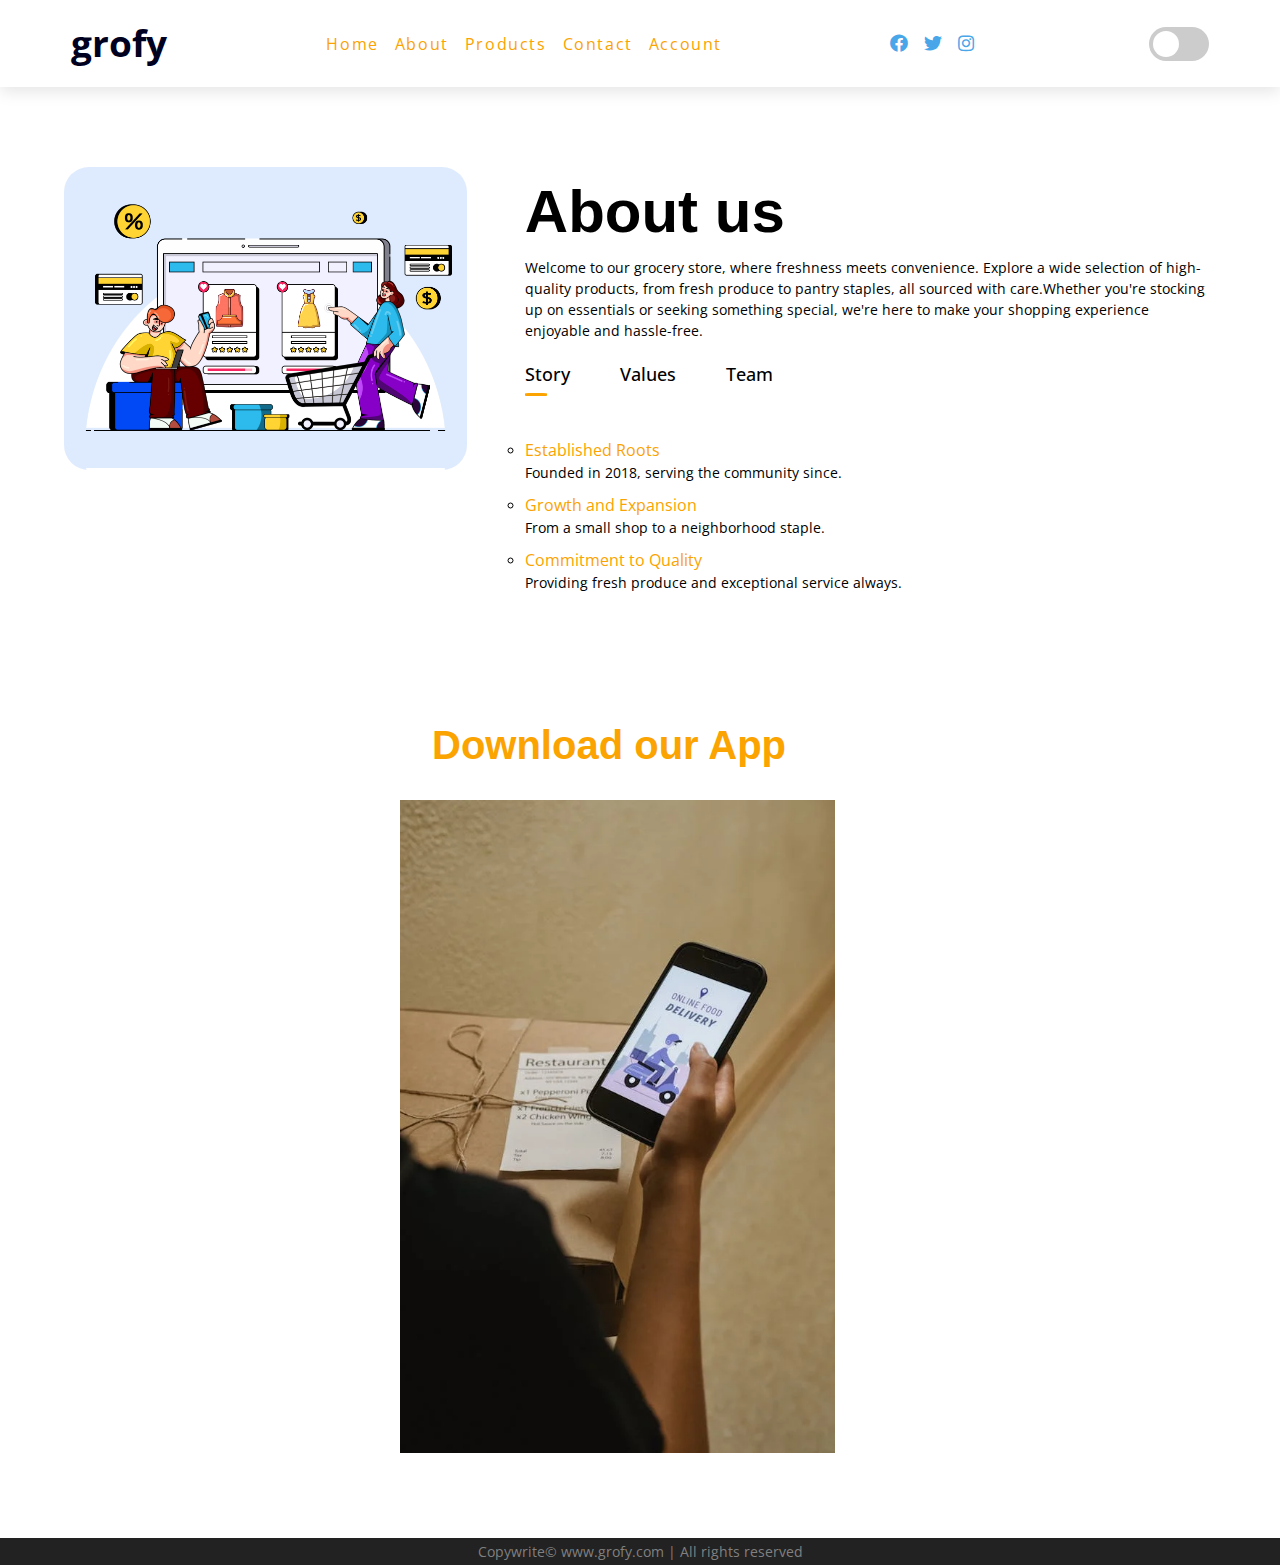
<file: Food store/about.html>
<!DOCTYPE html>
<html lang="en">
<head>
    <meta charset="UTF-8">
    <meta name="viewport" content="width=device-width, initial-scale=1.0">
    <title>ABOUT US</title>
    <link rel="stylesheet" href="styles.css" />
        <!-- font-awesome -->
        <link
        rel="stylesheet"
        href="https://cdnjs.cloudflare.com/ajax/libs/font-awesome/5.14.0/css/all.min.css"
      />

</head>
<body>
   <!-- -----------header---------- -->
   <header>
    <nav>
      <div class="nav-center">
        <!-- nav header -->
        <div class="nav-header">
         <h1>grofy</h1>
          <button class="nav-toggle">
            <i class="fas fa-bars"></i>
          </button>
        </div>
        <!-- links -->
        <ul class="links">
          <li>
            <a href="index.html">home</a>
          </li>
          <li>
            <a href="about.html">about</a>
          </li>
    
          <li>
            <a href="products.html">Products</a>
          </li>
          <li>
            <a href="contact.html">Contact</a>
          </li>
          <li>
            <a href="sign1.html">Account</a>
          </li>
        </ul>
        <!-- social media -->
        <ul class="social-icons">
          
          <li>
            <a href="https://www.facebook.com">
            <i class="fab fa-facebook"></i>
          </a>
           </li>
          <li>
            <a href="https://www.twitter.com">
              <i class="fab fa-twitter"></i>
            </a>
          </li>
          <li>
            <a href="https://www.instagram.com">
              <i class="fab fa-instagram"></i>
            </a>
          </li>
          <li>
            <a href="index.html">
              <i class="fa-solid fa-cart-shopping"></i>
            </a>
          </li>

        </ul>
        <label class="switch">
            <input type="checkbox" id="modeSwitch">
            <span class="slider round"></span>
          </label>
      </div>
    </nav>
  </header>
<!--   --------------ABOUT-------------->  
  <section id="about">
        <div class="container">
        <div class="row">
      <div class="about-col-1">
        <img src="img/a6.jpg" alt="about pic">
      </div>
      <div class="about-col-2">
        <h1 class="subtitle">About us</h1>
    <p>Welcome to our grocery store, where freshness meets convenience. Explore a wide selection of high-quality products, from fresh produce to pantry staples, all sourced with care.Whether you're stocking up on essentials or seeking something special, we're here to make your shopping experience enjoyable and hassle-free.</p>      
      <div class="tab-titles">
          <p class="tab-links active-link">Story</p>
          <p class="tab-links">Values</p>
          <p class="tab-links">Team</p>
        </div>
        <div class="tab-contents active-tab">
          <ul>
            <li><span>Established Roots</span><br>Founded in 2018, serving the community since.</li>
            <li><span>Growth and Expansion</span><br>From a small shop to a neighborhood staple.</li>
            <li><span>Commitment to Quality</span><br>Providing fresh produce and exceptional service always.</li>
          </ul>
        </div>
      
        <div class="tab-contents">
          <ul>
            <li><span>Quality First</span><br>Commitment to sourcing and delivering only the freshest products.</li>
            <li><span>Community Focused</span><br>Dedicated to supporting and serving our local community.</li>
            <li><span>Customer Centric</span><br>Ensuring exceptional service and satisfaction for every customer.</li>
          </ul>
        </div>
      
        <div class="tab-contents">
          <ul>
            <li><span>Experienced</span><br>Skilled professionals with years of industry expertise. </li>
            <li><span>Friendly</span><br>Approachable and dedicated to customer satisfaction.</li>
            <li><span>Knowledgeable</span><br>Well-informed about our products and eager to assist.</li>
         
          </ul>
        </div>
      </div>
      </div>
      </div>
      <div class="app"> 
        <span>Download our App</span>
        <img src="img/food-app.webp" alt="">

      </div>

        <!-- -------------footer------------ -->
    

</section>
<footer id="footer">
  Copywrite&#169 www.grofy.com | All rights reserved 
</footer>
      <script src="app.js"></script>

</body>
</html>
</file>
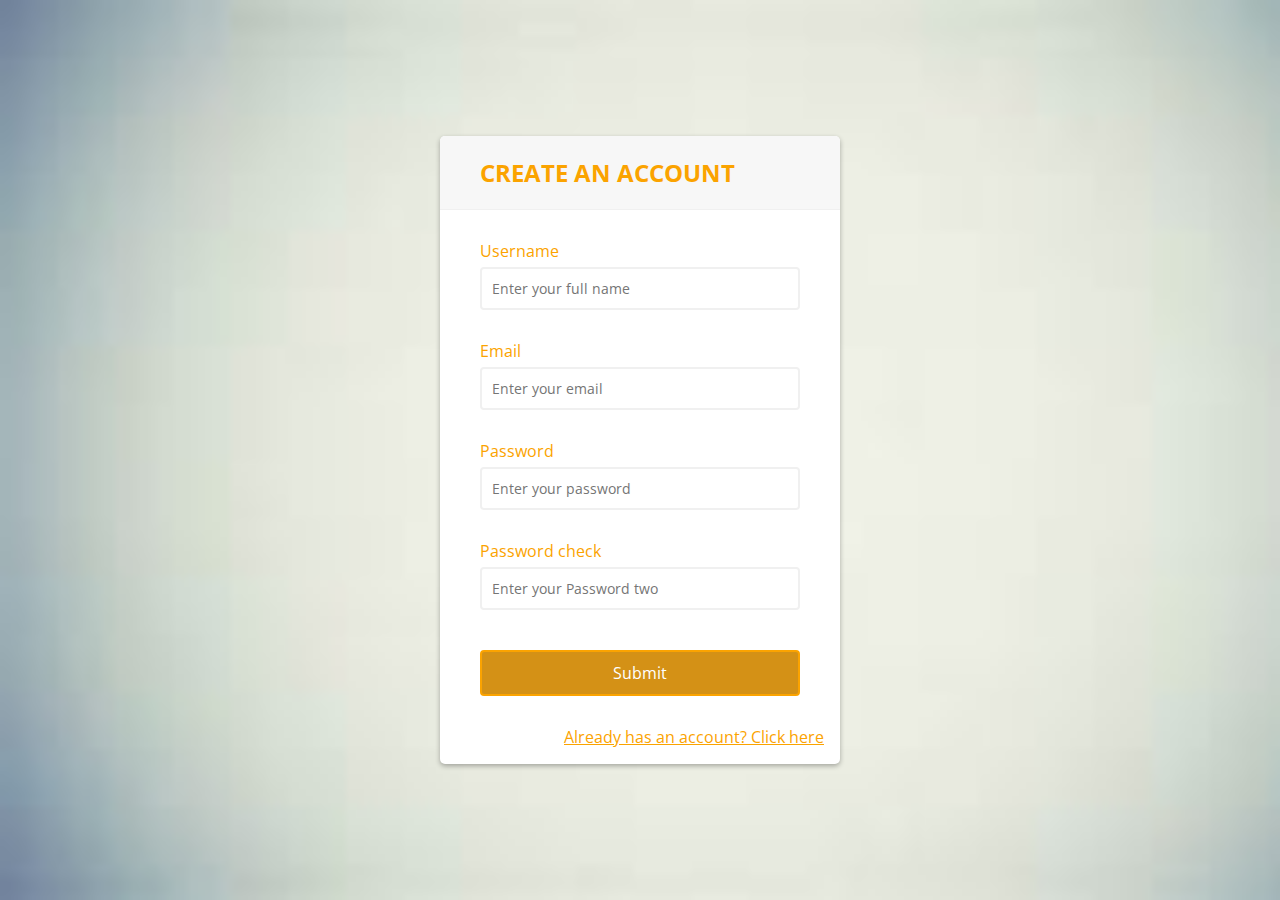
<file: Food store/registration.html>
<!DOCTYPE html>
<html lang="en">
<head>
    <meta charset="UTF-8">
    <meta http-equiv="X-UA-Compatible" content="IE=edge">
    <meta name="viewport" content="width=device-width, initial-scale=1.0">
    <title>Document</title>

    
    <link rel="stylesheet" href="regstyles.css"> <!--External css link-->
</head>
<body>

    <!--div container start-->
    <div class="container">
        <div class="header">
            <h2>CREATE AN ACCOUNT</h2>
        </div>
        <form id="form" class="form">
            <div class="form-control">
                <label for="username">Username</label>
                <input type="text" placeholder="Enter your full name" id="username" />
                <i class="fas fa-check-circle"></i>
                <i class="fas fa-exclamation-circle"></i>
                <small>Error message</small>
            </div>
            <div class="form-control">
                <label for="username">Email</label>
                <input type="email" placeholder="Enter your email" id="email" />
                <i class="fas fa-check-circle"></i>
                <i class="fas fa-exclamation-circle"></i>
                <small>Error message</small>
            </div>
            <div class="form-control">
                <label for="username">Password</label>
                <input type="password" placeholder="Enter your password" id="password"/>
                <i class="fas fa-check-circle"></i>
                <i class="fas fa-exclamation-circle"></i>
                <small>Error message</small>
            </div>
            <div class="form-control">
                <label for="username">Password check</label>
                <input type="password" placeholder="Enter your Password two" id="password2"/>
                <i class="fas fa-check-circle"></i>
                <i class="fas fa-exclamation-circle"></i>
                <small>Error message</small>
            </div>
            <button>Submit</button>
        </form>
        <a href="sign1.html">Already has an account? Click here</a>
    </div>
    <!--div container end-->

    <!--J quer start-->
    <script src="regscript.js"></script>
    <!--J quer end-->

</body>
</html>
</file>
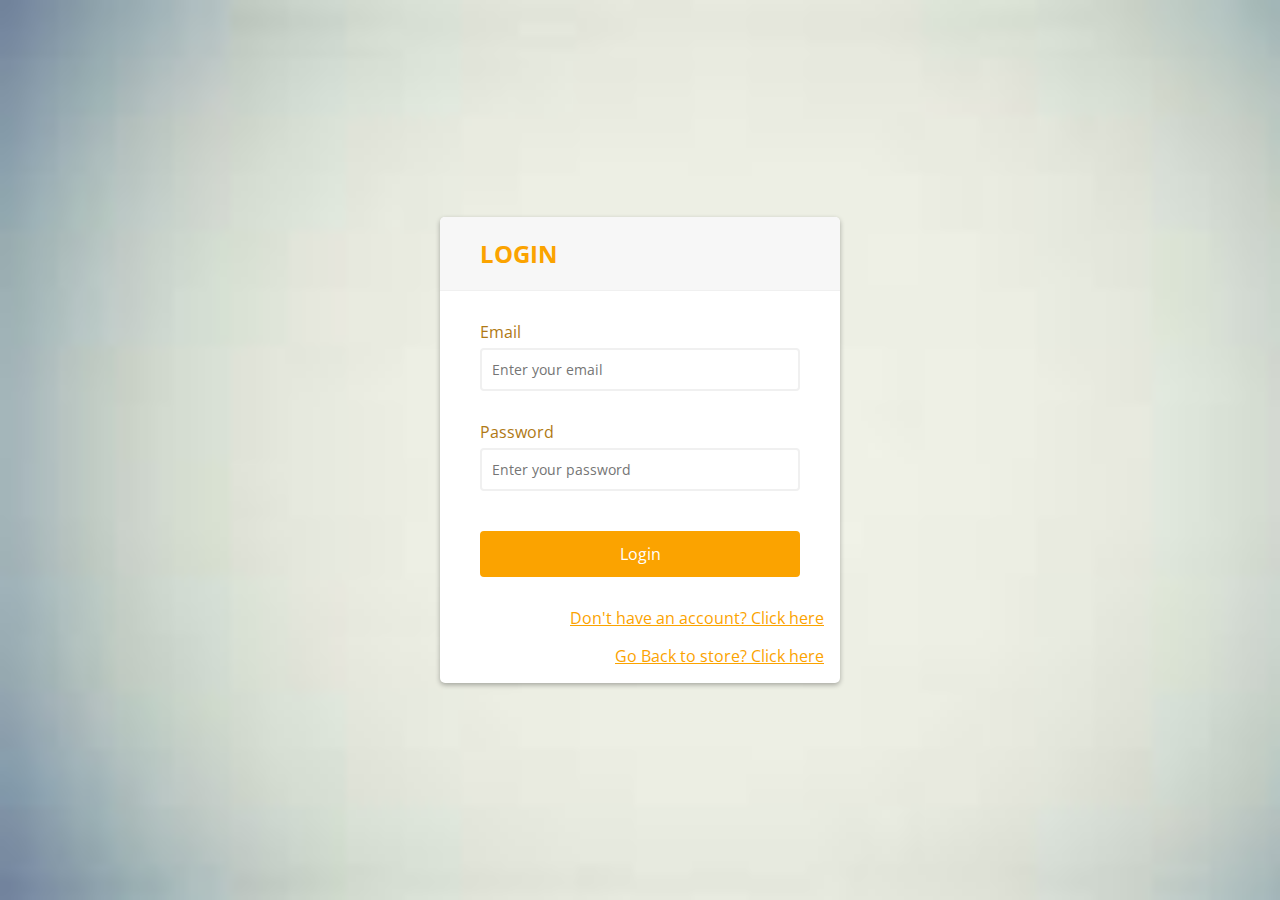
<file: Food store/sign1.html>
<!DOCTYPE html>
<html lang="en">
<head>
    <meta charset="UTF-8">
    <meta http-equiv="X-UA-Compatible" content="IE=edge">
    <meta name="viewport" content="width=device-width, initial-scale=1.0">
    <title>Login Page</title>

    <link rel="stylesheet" href="regstyle.css"> <!--External css link-->
</head>
<body>

    <!--div container start-->
    <div class="container">
        <div class="header">
            <h2>LOGIN</h2>
        </div>
        <form id="form" class="form">
            <div class="form-control">
                <label for="username">Email</label>
                <input type="email" placeholder="Enter your email" id="email" />
                <i class="fas fa-check-circle"></i>
                <i class="fas fa-exclamation-circle"></i>
                <small>Error message</small>
            </div>
            <div class="form-control">
                <label for="username">Password</label>
                <input type="password" placeholder="Enter your password" id="password"/>
                <i class="fas fa-check-circle"></i>
                <i class="fas fa-exclamation-circle"></i>
                <small>Error message</small>
            </div>
            <button>Login</button>
        </form>
        <a href="registration.html">Don't have an account? Click here</a>
        <a href="index.html">Go Back to store? Click here</a>
    </div>
    <!--div container end-->
    

    <!--J quer start-->
    <script src="loginscript.js"></script>
    <!--J quer end-->
    
</body>
</html>
</file>
<file: Food store/styles.css>
@import url("https://fonts.googleapis.com/css?family=Open+Sans|Roboto:400,700&display=swap");
html{
  scroll-behavior: smooth;
}
:root {
  /* dark shades of primary color*/
  --clr-primary-1: hsl(205, 86%, 17%);
  --clr-primary-2: hsl(205, 77%, 27%);
  --clr-primary-3: hsl(205, 72%, 37%);
  --clr-primary-4: hsl(205, 63%, 48%);
  /* primary/main color */
  --clr-primary-5: hsl(205, 78%, 60%);
  /* lighter shades of primary color */
  --clr-primary-6: hsl(205, 89%, 70%);
  --clr-primary-7: hsl(205, 90%, 76%);
  --clr-primary-8: hsl(205, 86%, 81%);
  --clr-primary-9: hsl(205, 90%, 88%);
  --clr-primary-10: hsl(205, 100%, 96%);
  /* darkest grey - used for headings */
  --clr-grey-1: hsl(209, 61%, 16%);
  --clr-grey-2: hsl(211, 39%, 23%);
  --clr-grey-3: hsl(209, 34%, 30%);
  --clr-grey-4: hsl(209, 28%, 39%);
  /* grey used for paragraphs */
  --clr-grey-5: hsl(210, 22%, 49%);
  --clr-grey-6: hsl(209, 23%, 60%);
  --clr-grey-7: hsl(211, 27%, 70%);
  --clr-grey-8: hsl(210, 31%, 80%);
  --clr-grey-9: hsl(212, 33%, 89%);
  --clr-grey-10: hsl(210, 36%, 96%);
  --clr-white: #fff;
  --clr-red-dark: hsl(360, 67%, 44%);
  --clr-red-light: hsl(360, 71%, 66%);
  --clr-green-dark: hsl(125, 67%, 44%);
  --clr-green-light: hsl(125, 71%, 66%);
  --clr-black: #222;
  --ff-primary: "Roboto", sans-serif;
  --ff-secondary: "Open Sans", sans-serif;
  --transition: all 0.3s linear;
  --spacing: 0.1rem;
  --radius: 0.25rem;
  --light-shadow: 0 5px 15px rgba(0, 0, 0, 0.1);
  --dark-shadow: 0 5px 15px rgba(0, 0, 0, 0.2);
  --max-width: 1170px;
  --fixed-width: 620px;
}
* {
  margin: 0;
  padding: 0;
  box-sizing: border-box;
}
body {
  font-family: var(--ff-secondary);
  background: var(--clr-white);
  color: #080808 ;
  line-height: 1.5;
  font-size: 0.875rem;
}
ul {
  list-style-type: none;
}
a {
  text-decoration: none;
}

button{
	font-size: 0.8rem;
	font-weight: 700;
	outline: none;
	border: none;
	background-color: #1d1d1d;
	color: aliceblue;
	padding: 13px 30px;
	cursor: pointer;
	text-transform: uppercase;
	transition: 0.3s ease;
}

button:hover{
	background-color: #3a3833;
}
nav {
  background: var(--clr-white);
  color:rgb(0, 0, 33);
  box-shadow: var(--light-shadow);
}
nav h1{
  font-size: 2.3rem;
}
.nav-header {
  display: flex;
  align-items: center;
  justify-content: space-between;
  padding: 1rem;
}
.nav-toggle {
  font-size: 1.5rem;
  color: var(--clr-primary-5);
  background: transparent;
  border-color: transparent;
  transition: var(--transition);
  cursor: pointer;
}
.nav-toggle:hover {
  color: var(--clr-primary-1);
  transform: rotate(90deg);
}

nav ul li a{
  color: rgb(46, 45, 45);
  text-decoration: none;
  font-size: 18px;
  position: relative;
}
nav ul li a::after{
  content: '';
  width: 0;
  height: 3px;
  background: rgb(251, 163, 0);
  position: absolute;
  left: 0;
  bottom: -6px;
  transition: 0.5s;
}
nav ul li a:hover{
  width: 100%;

}
 .links a {
  color: rgb(251, 163, 0);
  font-size: 1rem;
  text-transform: capitalize;
  letter-spacing: var(--spacing);
  display: block;
  padding: 0.3rem 1rem;
  transition: var(--transition);
}
.links a:hover {
  color:rgb(251, 163, 0);
  padding-left: 1.25rem;
} 
.social-icons {
  display: none;
}
.slider
{
  display: inline-block;
}
.links {
  height: 0;
  overflow: hidden;
  transition: var(--transition);
}
.show-links {
  height: 10rem;
}
@media screen and (min-width: 800px) {
  .nav-center {
    max-width: 1170px;
    margin: 0 auto;
    display: flex;
    align-items: center;
    justify-content: space-between;
    padding: 1rem;
  }
  .nav-header {
    padding: 0;
  }
  .nav-toggle {
    display: none;
  }
  .links {
    height: auto;
    display: flex;
  }
  .links a {
    padding: 0;
    margin: 0 0.5rem;

  }
  .links a:hover {
    padding: 0;
    background: transparent;
    color: rgb(251, 163, 0);
    font-size: 1.4rem;
  } 
  
  .social-icons {
    display: flex;
  }
  .slider
  {
    display: block;
  }
  .social-icons a {
    margin: 0 0.5rem;
    color: var(--clr-primary-5);
    transition: var(--transition);
  }
  .social-icons a:hover {
    color: var(--clr-primary-7);
  }
}

/*========slider======*/
.switch {
  position: relative;
  display: inline-block;
  width: 60px;
  height: 34px;
}
.switch input {
  display: none;
}
.slider {
  position: absolute;
  top: 0;
  left: 0;
  right: 0;
  bottom: 0;
  cursor: pointer;
  background-color: #ccc;
  border-radius: 34px;
  transition: background-color 0.2s;
}
.slider:before {
  position: absolute;
  content: "";
  height: 26px;
  width: 26px;
  left: 4px;
  bottom: 4px;
  background-color: #fff;
  border-radius: 50%;
  transition: transform 0.2s;
}
input:checked + .slider {
  background-color: #2196F3;
}
input:checked + .slider:before {
  transform: translateX(26px);
}
.slider.round {
  border-radius: 34px;
}
/*dark-mode styles*/
body.dark-mode {
  background-color: #080808;
  color: white;
}
.dark-mode #products{
  color: black;
}
.dark-mode #home .container{
  color: black;
}
.dark-mode #choose-us{
  background-color: #080808;
  color: white;
}
.dark-mode #about{
  background-color: #080808;
  color: white;
}
.dark-mode nav {
  background-color: #080808;
  color: aliceblue;
}

.dark-mode .slider {
  background-color: #888;
}

.dark-mode input:checked + .slider {
  background-color: #0d47a1;
}
.active-link
{
  position: relative;
}
.active-link::after
{
  content: '';
  position: absolute;
  bottom: -0.75rem;
  left: 45%;
  width: 0.3rem;
  height: 0.3rem;
  background-color: rgb(251, 163, 0);
  border-radius: 50% ;
}

/*========purple=========*/
.red
{
  color: rgb(134, 2, 2);
}

/*========home=========*/

#home
{
  display: flex;
  justify-content: space-around;
  height: 100vh;
  width: 100%;
  background-image: url(img/bg.webp );
  background-size: cover;
  background-position: center;
	justify-content: center;
  position: relative;
	display: flex;
	flex-direction: column;
	justify-content: center;
  padding-left: 100px;
}
#home .container{
  z-index: 10000;
}
.overlay {
  position: absolute;
  top: 0;
  left: 0;
  width: 100%;
  height: 100%;
  background-image: linear-gradient(40deg, #f1335350, rgba(0, 0, 0, 0.623));
  z-index: 0;
}
#home span {
	color: rgb(251, 163, 0);
  z-index: 10000;
}

#element
{
  z-index: 1000;
  color: rgb(251, 163, 0);
}


/* -----------footer-------- */
#footer {
  background-color: #222;
  color: grey;
  text-align: center;
  padding: 3px;
  width: 100%;
  bottom: 0;
}
/* ------------about------------ */
#about
{
  padding: 80px 0;
  color: black;
  margin-left: 4rem;
  margin-right: 4rem;
}

.row{
  display: flex;
  justify-content: space-between;
  flex-wrap: wrap;
}
.about-col-1{
  flex-basis: 35%;
}

.about-col-1 img{
  width: 100%;
  border-radius: 25px;

}

.about-col-2{
  flex-basis: 60%;
}

.subtitle{
  font-size: 60px;
  font-weight: 600;
  font-family: sans-serif;
}
.tab-titles{
  display: flex;
  padding: 20px 0 40px;
}
.tab-links{
  margin-right: 50px;
  font-size: 18px;
  font-weight: 500;
  cursor: pointer;
  position: relative;
}

.tab-links::after{
  
  content: '';
  width: 0;
  height: 3px;
  border-radius: 20%;
  background: rgb(251, 163, 0);
  position: absolute;
  left: 0;
  bottom: -8px;
  overflow: visible;
  transition: 1s;
}
.tab-links.active-link::after{
  width: 50%;
}

.tab-contents ul li{
  list-style: circle;
  margin: 10px 0;
}

.tab-contents ul li span{
  color: rgb(251, 163, 0);
  font-size: medium;
}

.tab-contents{
  display: none;
}

.tab-contents.active-tab{
  display: block;
}

#about .app img{
  width: 40%;
  height: 45%;
  padding-top: 25px;
  margin-left:  17rem;
}
.app{
  margin-top: 7rem;
  margin-left: 4rem;
}
.app span{
  color: rgb(251, 163, 0);
  font-size: 40px;
  font-weight: 600;
 
  font-family: sans-serif;
  padding-left: 19rem;
}
/* -----------------services-------------- */
#services{
  padding: 20px 0px;
  margin-left: 4rem;
  margin-right: 4rem;
}

.services-list{
  display: grid;
  grid-template-columns: repeat(auto-fit,minmax(250px,1fr));
  grid-gap: 40px;
  margin-top: 50px;
}

#services .services-list .gold i{
  color: gold;
  font-size: 30px;
}

.services-list div{
  padding: 00px;
  font-size: 14px;
  font-weight: 300;
  border-radius: 5px;
}

.services-list div i{
font-size: 50px;
margin-bottom: 30px;
}

#services{
  text-align: center;
}
.text1{
  display: flex;
  flex-direction: column;
  padding: 100px;
}
#services h1{
  font-size: 3rem;
  margin: 20px;
  font-weight: bolder;
}
#services h6{
  font-size: 0.9rem;
   color: #f13353;
}

#services .services-list img{
  width: 90%; 
  height: 60%;
  border-radius: 15px;
}
/* --------------my work------------ */
#portfolio{
  padding: 50px 0px;
  margin-left: 4rem;
  margin-right: 4rem;
}

.work-items{
  display: grid;
  grid-template-columns: repeat(auto-fit,minmax(250px,1fr));
  grid-gap: 40px;
  margin-top: 50px;
}
.work{
border-radius: 10px;
position: relative;
overflow: hidden;
height: 90%;
}
.work img{
  width: 100%;
  height: 100%;
  overflow: hidden;

  border-radius: 10px;
  display: block;
  transition: transform 0.5s;
}

.layer{
  width: 100%;
  height: 0%;
  background: linear-gradient(rgba(0,0,0,0.6),rgb(251, 163, 0));
  border-radius: 10px;
  position: absolute;
  left: 0;
  bottom: 0;
  overflow: hidden;
  display: flex;
  align-items: center;
  justify-content: center;
  flex-direction: column;
  padding: 0 40px;
  text-align: center;
  font-size: 14px;
  transition: height 0.5s;
}

.layer h3{
  
  font-weight: bold;
  margin-bottom: 20px;
}

.layer a{
  font-size: 18px;
  margin-top: 20px;
  text-decoration: none;
  line-height: 60px;
  background: #fff;
  width: 60px;
  height: 60px;
  border-radius: 50%;
  text-align: center;
}

.work:hover img{
  transform: scale(1.1);
}

.work:hover .layer{
  height: 100%;
}

/* SECTION NO 6 */
#products{
  background-color: rgb(200, 168, 110);
  color: #f1eaea;
  text-align: center;
}
.text1{
  display: flex;
  flex-direction: column;
  padding: 100px;
}
#products h1{
  font-size: 3rem;
  margin: 20px;
  font-weight: bolder;
}
#products h6{
  font-size: 0.9rem;
   color: #f13353;
}



/* =============products============== */

.product-items{
  display: grid;
  grid-template-columns: repeat(auto-fit,minmax(250px,1fr));
  grid-gap: 40px;
  margin-top: 30px;
  margin: 20px;
  margin-bottom: 0px;
}
.product{
border-radius: 10px;
position: relative;
overflow: hidden;
height: 90%;

}
.product img{
  width: 100%;
  height: 100%;
  border-radius: 10px;
  display: block;
  transition: transform 0.5s;
}

.layer{
  width: 100%;
  height: 0%;
  background: linear-gradient(rgba(0,0,0,0.4),rgb(251, 163, 0));
  border-radius: 10px;
  position: absolute;
  left: 0;
  bottom: 0;
  overflow: hidden;
  display: flex;
  align-items: center;
  justify-content: center;
  flex-direction: column;
  padding: 0 40px;
  text-align: center;
  font-size: 14px;
  transition: height 0.5s;
}

.layer h3{
  
  font-weight: bold;
  margin-bottom: 20px;
}

.layer a{
  font-size: 12px;
  margin-top:  15px;
  text-decoration: none;
  line-height: 40px;
  background: #fff;
  width: 40px;
  height: 40px;
  border-radius: 50%;
  text-align: center;
}

.product:hover img{
  transform: scale(1.1);
}

.product:hover .layer{
  height: 100%;
}

/* ----------choose us---------- */

#choose-us{
  padding: 20px 0px;
  background-color: rgb(251, 163, 0);
  opacity: 0.8;
}

.list{
  display: grid;
  grid-template-columns: repeat(auto-fit,minmax(250px,1fr));
  grid-gap: 40px;
  margin-top: 50px;
  background: transparent;
  color: #ffffff;
}

.list div{
  background: #f9f9f9;
  padding: 40px;
  font-size: 14px;
  font-weight: 300;
  border-radius: 5px;
  transition: background 0.5s,transform 0.5s; 
  background: transparent;
}

.list h1{
  justify-content: center;
  font-size: 5rem;
}
.list div h2{
  font-size: 30px;
  font-weight: bold;
  margin-bottom: 15px;
}

.list div a{
  text-decoration: none;
  color: #fff;
  font-size: 12px;
  margin-top: 20px;
  display: inline-block;
}

.list div:hover{
  background: rgb(251, 163, 0);
  color: #fff;
  transform: translateY(-20px);
}
/* ---------------contact--------------- */
.btn{
  display: block;
  margin: 50px auto;
  width: fit-content;
  border: 1px solid rgb(251, 163, 0);
padding: 14px 50px;
border-radius: 6px;
}
.btn:hover{
  color: #080808;
  background-color: rgb(251, 163, 0);
}

#contact{
  padding: 20px 0px;
  margin-left: 4rem;
  margin-right: 4rem;
}
.contact-left{
  flex-basis: 35%;
}
.contact-right{
  flex-basis: 60%;
}

.contact-left p{
  margin-top: 30px;
}

.contact-left p i{
color:rgb(251, 163, 0);
margin-right: 15px;
font-size: 25px;
}

.social-icon{
  margin-top: 30px;
}

.social-icon a{
  text-decoration: none;
  font-size: 30px;
  margin-right: 15px;
  color: #ababab;
  display: inline-block;
  transition: transform 0.5s;
}
.social-icon a:hover{
  color: rgb(251, 163, 0);
  transform: translateY(-10px);
}

.btn-btn2{
  display: block;
  margin-top: 30px;
  width: fit-content;
  padding: 14px 50px;
  border-radius: 6px;
  background-color: rgb(251, 163, 0);
  color: #fff;
  border: 1px solid rgb(251, 163, 0);
}
.btn-btn2:hover{
  color: rgb(251, 163, 0);
  background-color: #fff;
  border: 1px solid rgb(251, 163, 0);
}

.contact-right form{
  width: 100%;
}

form input ,form textarea{
  width: 100%;
  border: 0;
  outline: none;
  background: #262626;
  padding: 15px;
  margin: 15px 0;
  color: #fff;
  font-size: 18px;
  border-radius: 6px;
}
#msg{
  color: #61b752;
  display: block;
  margin-top: -5px;
  font-weight: 300;
}

@media only screen and (max-width: 600px){
 .left{
  margin-top: 80%;
  font-size: 30px;
  margin-left: 2px;
 }
 .right{
  display: none;
 }
 .subtitle{
  font-size: 40px;
 }
 .slider{
  display: show;
 }
 .about-col-1,.about-col-2{
  flex-basis: 100%;
 }
 .about-col-1{
  margin-bottom: 30px;
 }
 .about-col-2 p{
  font-size: 13px;
 }
 .tab-titles p{
  font-size: 18px;
  font-weight: bold;
 }
 .contact-left,.contact-right{
  flex-basis: 100%;
 }
 #about .app img{
  width: 100%;
  height: 100%;
  padding-top: 10px;
}
.app{
  margin: 0px;
}
.app span{
  font-size: 18px;
  padding-left: 0rem;
}
.text1{
  padding: 20px;
}
#products h1{
  font-size: 1.5rem;
  margin: 5px;
}
#products h6{
  font-size: 0.4rem;
   color: #f13353;
}


#about .app img{

  margin-left:  1rem;
}
} 

/*Products PAge*/
.p{
  color: rgb(251, 163, 0);
  text-align: center;
}
/* Style the tab */
.tab {
  overflow: hidden;
  border: 1px solid #ccc;
  display: flex;
  flex-direction: row;
  align-items: center;
  justify-content: center;
  background-color: rgb(251, 163, 0);
}

/* Style the buttons that are used to open the tab content */
.tab button {
  background-color: inherit;
  float: left;
  border: none;
  outline: none;
  cursor: pointer;
  padding: 14px 16px;
  transition: 0.3s;
}

/* Change background color of buttons on hover */
.tab button:hover {
  background-color: #1b0f0f;
}

/* Create an active/current tablink class */
.tab button.active {
  background-color: #1b0f0f;
}

/* Style the tab content */
.tabcontent {
  display: none;
  padding: 6px 12px;
  border: 1px solid #ccc;
  border-top: none;
}

/*Single product*/
.mainps{
  display: flex;
  flex-direction: row;
  column-gap: 20px;
}
@media (max-width: 768px)
{
  .mainps{
    display: flex;
    flex-direction: column;
    column-gap: 20px;
  }
}
.mainps img{
  margin: 25px;
  display: flex;
  justify-content: center;
  align-items: center;
}
.content{
  display: flex;
  flex-direction: column;
  justify-content: center;
  margin: 20px;
  row-gap: 30px;
}
.mainps h3{
  font-size: 2em;

  color: rgb(251, 163, 0);
}
.pimg{
  border-radius: 25px;
  align-self: center;
}
.share-buttons{
  
  font-size: 25px;
}
.share-buttons a{
  color: rgb(251, 163, 0);
}
</file>
<file: Food store/regstyles.css>
@import url('https://fonts.googleapis.com/css?family=Muli&display=swap');
@import url('https://fonts.googleapis.com/css?family=Open+Sans:400,500&display=swap');

* {
	box-sizing: border-box;
}

/*style body*/
body {
	background-image: url(img/bg.jpg);
	font-family: 'Open Sans', sans-serif;
	display: flex;
	align-items: center;
	background-size: cover;
	justify-content: center;
	background-repeat: no-repeat;
	min-height: 100vh;
	margin: 0;
}

/*style container div*/
.container {
	background-color: #fff;
	border-radius: 5px;
	box-shadow: 0 2px 5px rgba(0, 0, 0, 0.3);
	overflow: hidden;
	width: 400px;
	max-width: 100%;
}

.container a {
	color: rgb(251, 163, 0);
	display: flex;
	justify-content: center;
	flex-direction: column;
	align-items: flex-end;
	text-align: end;
	padding-bottom: 1rem;
	padding-right: 1rem;
}

.header {
	border-bottom: 1px solid #f0f0f0;
	background-color: #f7f7f7;
	padding: 20px 40px;
}

.header h2 {
	margin: 0;
	color: rgb(251, 163, 0);
}

/*style form */
.form {
	padding: 30px 40px;	
}

.form-control {
	margin-bottom: 10px;
	padding-bottom: 20px;
	position: relative;
}

.form-control label {
	display: inline-block;
	margin-bottom: 5px;
	color: rgb(251, 163, 0);
}

.form-control input {
	border: 2px solid #f0f0f0;
	border-radius: 4px;
	display: block;
	font-family: inherit;
	font-size: 14px;
	padding: 10px;
	width: 100%;
}

.form-control input:focus {
	outline: 0;
	border-color: #777;
}

.form-control.success input {
	border-color: #2ecc71;
}

.form-control.error input {
	border-color: #e74c3c;
}

.form-control i {
	visibility: hidden;
	position: absolute;
	top: 40px;
	right: 10px;
}

.form-control.success i.fa-check-circle {
	color: #2ecc71;
	visibility: visible;
}

.form-control.error i.fa-exclamation-circle {
	color: #e74c3c;
	visibility: visible;
}

.form-control small {
	color: #e74c3c;
	position: absolute;
	bottom: 0;
	left: 0;
	visibility: hidden;
}

.form-control.error small {
	color: #e74c3c;
	visibility: visible;
}

.form button {
	background-color: rgb(212, 145, 22);
	border: 2px solid rgb(251, 163, 0);
	border-radius: 4px;
	color: #fff;
	display: block;
	font-family: inherit;
	font-size: 16px;
	padding: 10px;
	margin-top: 20px;
	width: 100%;
}
</file>
<file: Food store/regstyle.css>
@import url('https://fonts.googleapis.com/css?family=Muli&display=swap');
@import url('https://fonts.googleapis.com/css?family=Open+Sans:400,500&display=swap');

* {
	box-sizing: border-box;
}

/*style body*/
body {
	background-image: url(img/bg.jpg);
	font-family: 'Open Sans', sans-serif;
	display: flex;
	align-items: center;
	background-size: cover;
	justify-content: center;
	background-repeat: no-repeat;
	min-height: 100vh;
	margin: 0;
}

/*style container div*/
.container {
	background-color: #fff;
	border-radius: 5px;
	box-shadow: 0 2px 5px rgba(0, 0, 0, 0.3);
	overflow: hidden;
	width: 400px;
	max-width: 100%;
}

.container a {
	color: rgb(251, 163, 0);
	display: flex;
	justify-content: center;
	flex-direction: column;
	align-items: flex-end;
	text-align: end;
	padding-bottom: 1rem;
	padding-right: 1rem;
}

.header {
	border-bottom: 1px solid #f0f0f0;
	background-color: #f7f7f7;
	padding: 20px 40px;
}

.header h2 {
	margin: 0;
	color: rgb(251, 163, 0);
}

/*style form */
.form {
	padding: 30px 40px;	
}

.form-control {
	margin-bottom: 10px;
	padding-bottom: 20px;
	position: relative;
}

.form-control label {
	display: inline-block;
	margin-bottom: 5px;
	color: rgb(176, 121, 21);
}

.form-control input {
	border: 2px solid #f0f0f0;
	border-radius: 4px;
	display: block;
	font-family: inherit;
	font-size: 14px;
	padding: 10px;
	width: 100%;
}

.form-control input:focus {
	outline: 0;
	border-color: #777;
}

.form-control.success input {
	border-color: #2ecc71;
}

.form-control.error input {
	border-color: #e74c3c;
}

.form-control i {
	visibility: hidden;
	position: absolute;
	top: 40px;
	right: 10px;
}

.form-control.success i.fa-check-circle {
	color: #2ecc71;
	visibility: visible;
}

.form-control.error i.fa-exclamation-circle {
	color: #e74c3c;
	visibility: visible;
}

.form-control small {
	color: #e74c3c;
	position: absolute;
	bottom: 0;
	left: 0;
	visibility: hidden;
}

.form-control.error small {
	color: #e74c3c;
	visibility: visible;
}

.form button {
	background-color: rgb(251, 163, 0);
	border: 2px solid rgb(251, 163, 0);
	border-radius: 4px;
	color: #fff;
	display: block;
	font-family: inherit;
	font-size: 16px;
	padding: 10px;
	margin-top: 20px;
	width: 100%;
}
</file>
